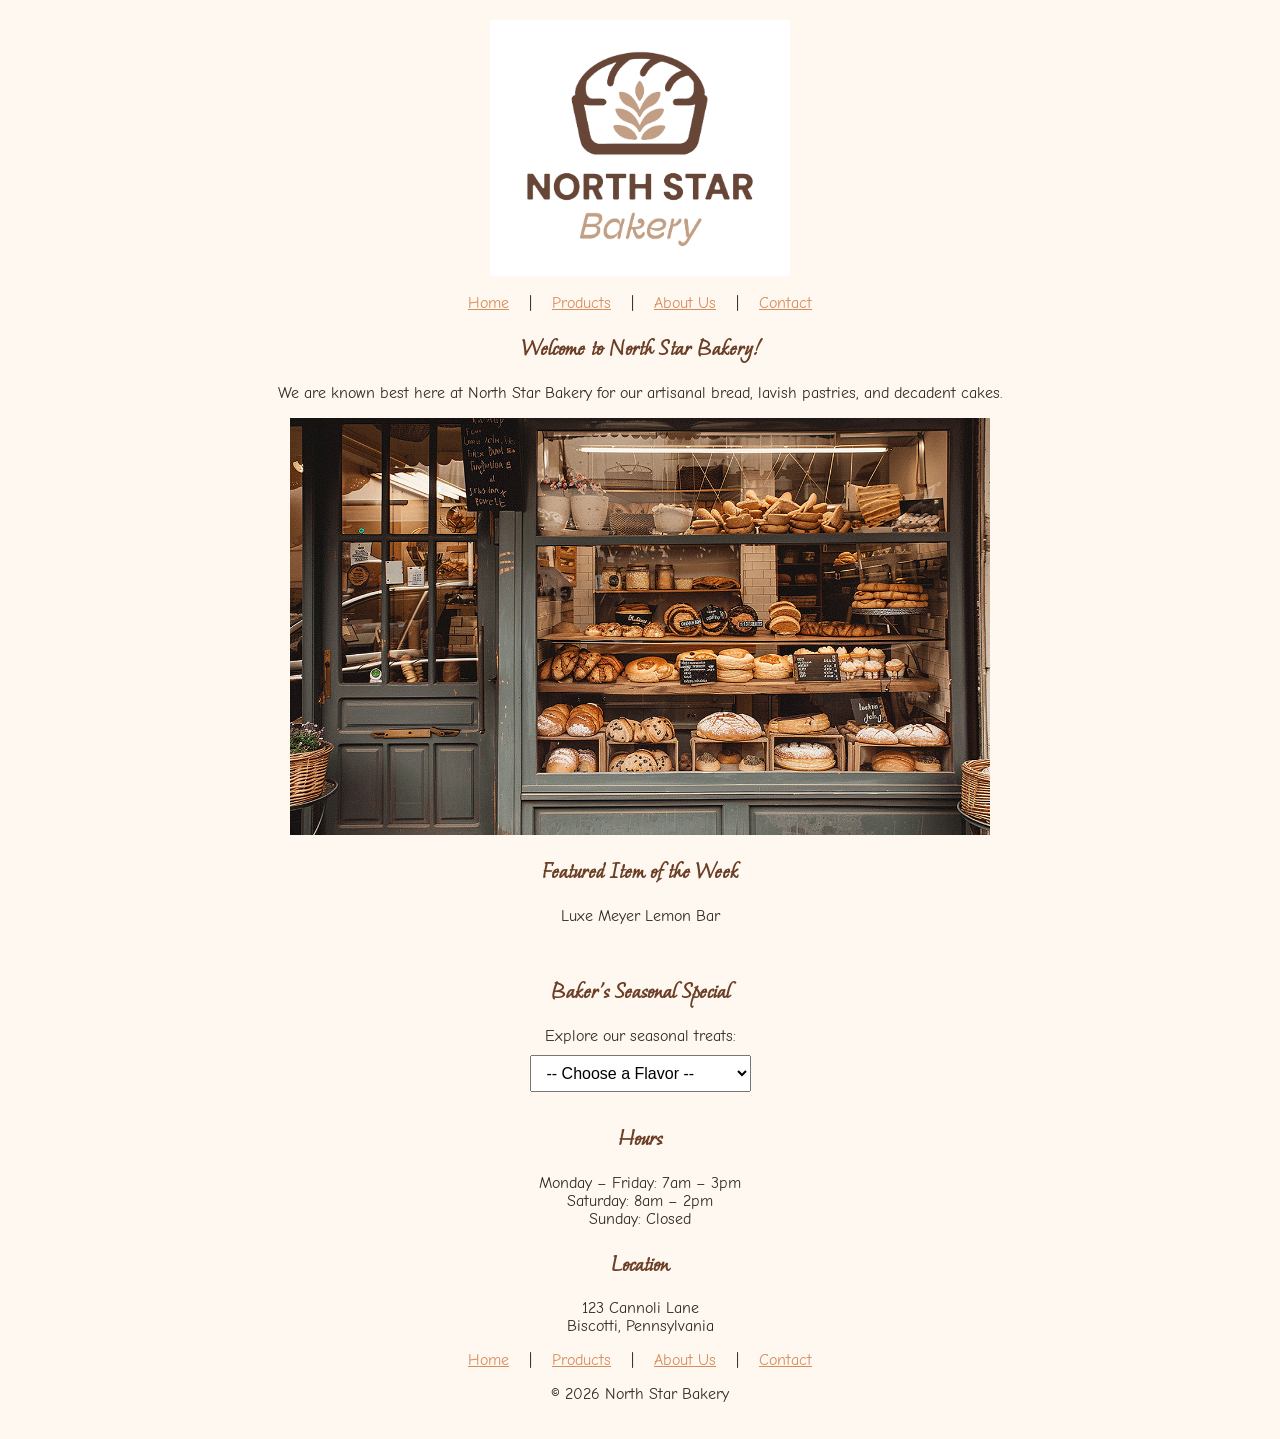
<file: index.html>
<!DOCTYPE html>
<html lang="en">
<head>
    <meta charset="utf-8" />
    <meta name="viewport" content="width=device-width, initial-scale=1.0">
    <title>North Star Bakery - Home</title>
    <link rel="preconnect" href="https://fonts.googleapis.com">
    <link rel="preconnect" href="https://fonts.gstatic.com" crossorigin>
    <link href="https://fonts.googleapis.com/css2?family=Comic+Neue:ital,wght@0,300;0,400;0,700;1,300;1,400;1,700&family=Moon+Dance&display=swap" rel="stylesheet">
    <link rel="stylesheet" href="css/styles.css">
</head>
<body>

    <header>
        <img src="images/bakery-logo_c.png" alt="North Star Bakery logo" width="300">
        <br>
        <nav aria-label="Main Navigation">
            <a href="index.html">Home</a> | 
            <a href="products.html">Products</a> | 
            <a href="about.html">About Us</a> | 
            <a href="contact.html">Contact</a>
        </nav>
    </header>

    <main>
        <!-- Welcome message -->
        <section>
            <h1>Welcome to North Star Bakery!</h1>
        <!-- What we're known for -->
            <p>We are known best here at North Star Bakery for our artisanal bread, lavish pastries, and decadent cakes.</p>
            <!--one image with meaningful alt text-->
            <img src="images/bakery-storefront_c.png" alt="North Star Bakery storefront display with fresh bread" width="350" class="bakery-storefront_c">
        </section>
        <!-- Featured item -->
        <section>
            <h1>Featured Item of the Week</h1>
            <p>Luxe Meyer Lemon Bar</p>
        </section>
        <section class="seasonal-feature"> <!-- Semantic tag for the whole section -->
    <h2>Baker's Seasonal Special</h2>
    
    <label for="flavor-select">Explore our seasonal treats:</label>
    <select id="flavor-select">
        <option value="">-- Choose a Flavor --</option>
        <option value="horchata">Horchata Cinnamon Roll</option>
        <option value="pumpkin-maple">Pumpkin Maple Scone</option>
        <option value="cranberry-orange">Cranberry Orange Tart</option>
        <option value="lemon-bar">Luxe Meyer Lemon Bar</option>
    </select>

    <div id="flavor-result"></div> <!-- Perfect use of <div> for JS targeting! -->
</section>
        <!-- Hours and location snippet -->
        <section>
            <h2>Hours</h2>
            <p>
                Monday – Friday: 7am – 3pm<br>
            Saturday: 8am – 2pm<br>
            Sunday: Closed
            </p>
        </section>

        <section>
            <h2>Location</h2>
            <p>
                123 Cannoli Lane<br>
                Biscotti, Pennsylvania
            </p>
        </section>
    </main>

    <footer>
        <nav aria-label="Footer Navigation">
            <a href="index.html">Home</a> | 
            <a href="products.html">Products</a> | 
            <a href="about.html">About Us</a> | 
            <a href="contact.html">Contact</a>
        </nav>
        <p>&copy; 2026 North Star Bakery</p>
    </footer>
<script src="javascript/script.js"></script>
</body>
</html>
</file>
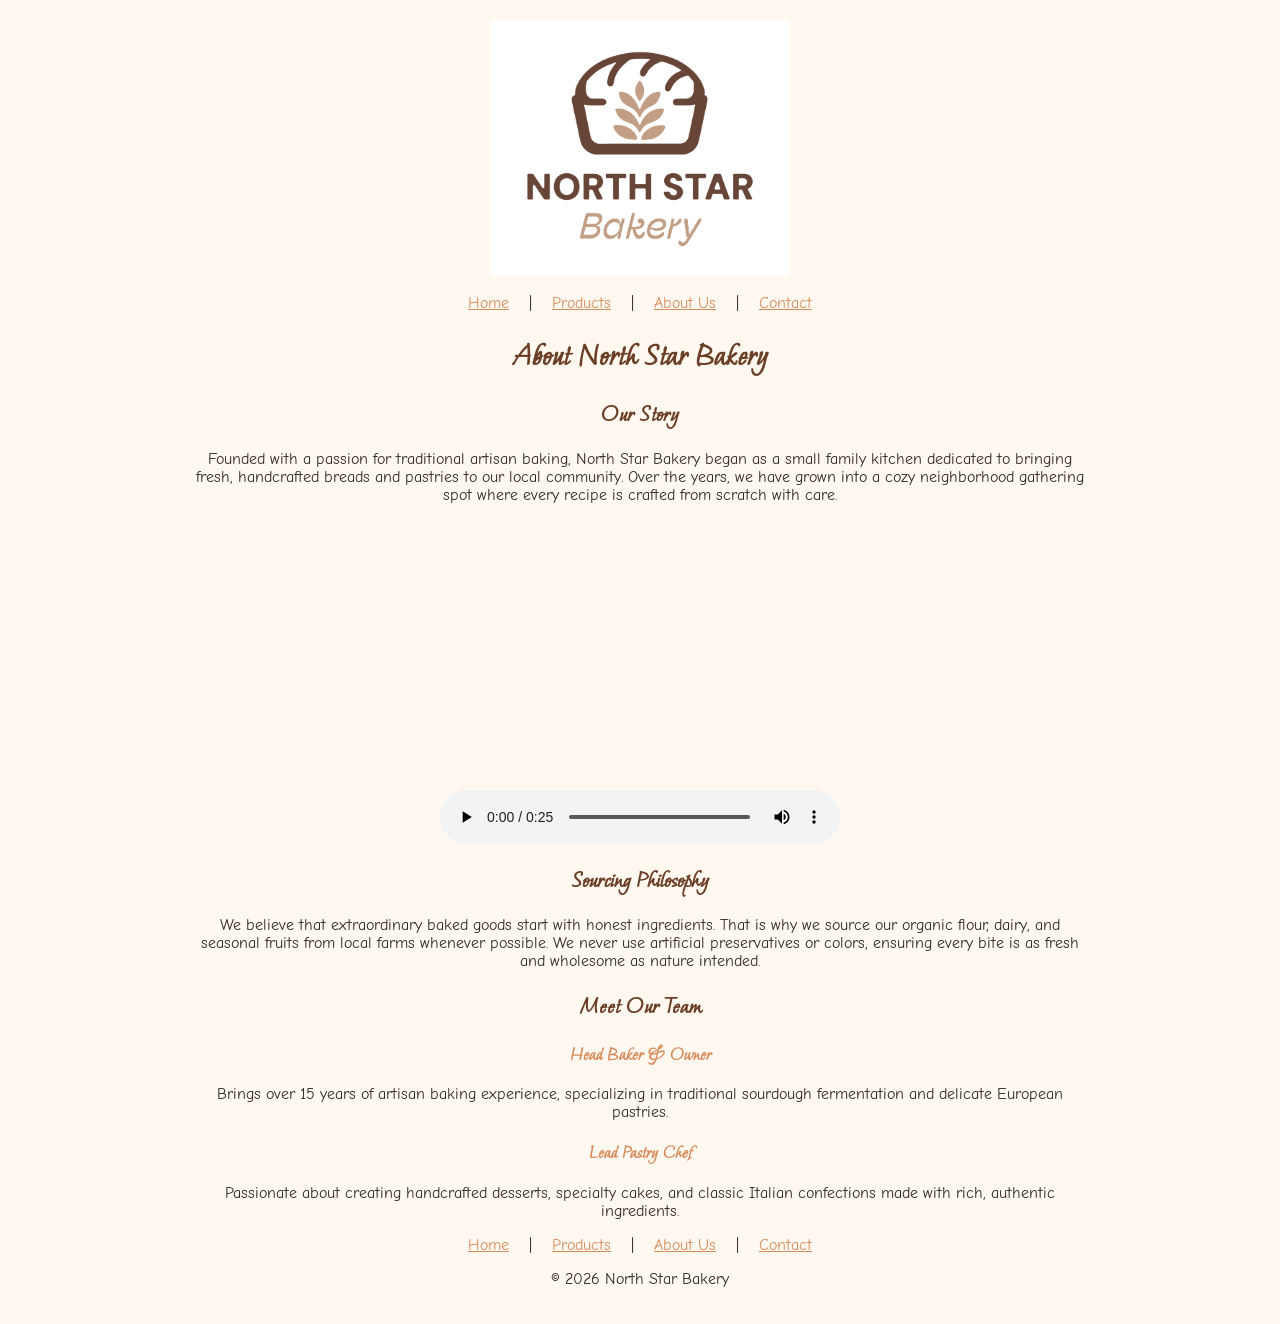
<file: about.html>
<!DOCTYPE html>
<html lang="en">
<head>
    <meta charset="utf-8" />
    <meta name="viewport" content="width=device-width, initial-scale=1.0">
    <title>North Star Bakery - About Us</title>
    <link rel="preconnect" href="https://fonts.googleapis.com">
    <link rel="preconnect" href="https://fonts.gstatic.com" crossorigin>
    <link href="https://fonts.googleapis.com/css2?family=Comic+Neue:ital,wght@0,300;0,400;0,700;1,300;1,400;1,700&family=Moon+Dance&display=swap" rel="stylesheet">
    <link rel="stylesheet" href="css/styles.css">
</head>
<body>

    <header>
        <img src="images/bakery-logo_c.png" alt="North Star Bakery logo" width="300">
        <br>
        <nav aria-label="Main Navigation">
            <a href="index.html">Home</a> | 
            <a href="products.html">Products</a> | 
            <a href="about.html">About Us</a> | 
            <a href="contact.html">Contact</a>
        </nav>
    </header>

<main>
    <h1>About North Star Bakery</h1>

    <!-- Story of the bakery -->
    <section>
        <h2>Our Story</h2>
        <p>
            Founded with a passion for traditional artisan baking, North Star Bakery began as a small family kitchen dedicated to bringing fresh, handcrafted breads and pastries to our local community. Over the years, we have grown into a cozy neighborhood gathering spot where every recipe is crafted from scratch with care.
        </p>
        <!-- Video element -->
<video class="bakery-behind-scenes_c" autoplay muted loop>
    <source src="images/bakery-behind-scenes_c.mp4" type="video/mp4">
    Your browser does not support the video tag.
</video>

<!-- The audio track playing on top -->
<figure class="audio-container">
    <audio class="bakery-welcome_c" controls autoplay>
        <source src="images/bakery-welcome_c.mp3" type="audio/mpeg">
        Your browser does not support the audio element.
    </audio>
</figure>
    </section>

    <!-- Sourcing philosophy -->
    <section>
        <h2>Sourcing Philosophy</h2>
        <p>
            We believe that extraordinary baked goods start with honest ingredients. That is why we source our organic flour, dairy, and seasonal fruits from local farms whenever possible. We never use artificial preservatives or colors, ensuring every bite is as fresh and wholesome as nature intended.
        </p>
    </section>

    <!-- Staff highlights -->
    <section>
        <h2>Meet Our Team</h2>
        <article>
            <h3>Head Baker & Owner</h3>
            <p>
                Brings over 15 years of artisan baking experience, specializing in traditional sourdough fermentation and delicate European pastries.
            </p>
        </article>
        
        <article>
            <h3>Lead Pastry Chef</h3>
            <p>
                Passionate about creating handcrafted desserts, specialty cakes, and classic Italian confections made with rich, authentic ingredients.
            </p>
        </article>
    </section>
</main>
<footer>
    <nav aria-label="Footer Navigation">
            <a href="index.html">Home</a> | 
            <a href="products.html">Products</a> | 
            <a href="about.html">About Us</a> | 
            <a href="contact.html">Contact</a>
        </nav>
        <p>&copy; 2026 North Star Bakery</p>
    </footer>

</body>
</html>
</file>
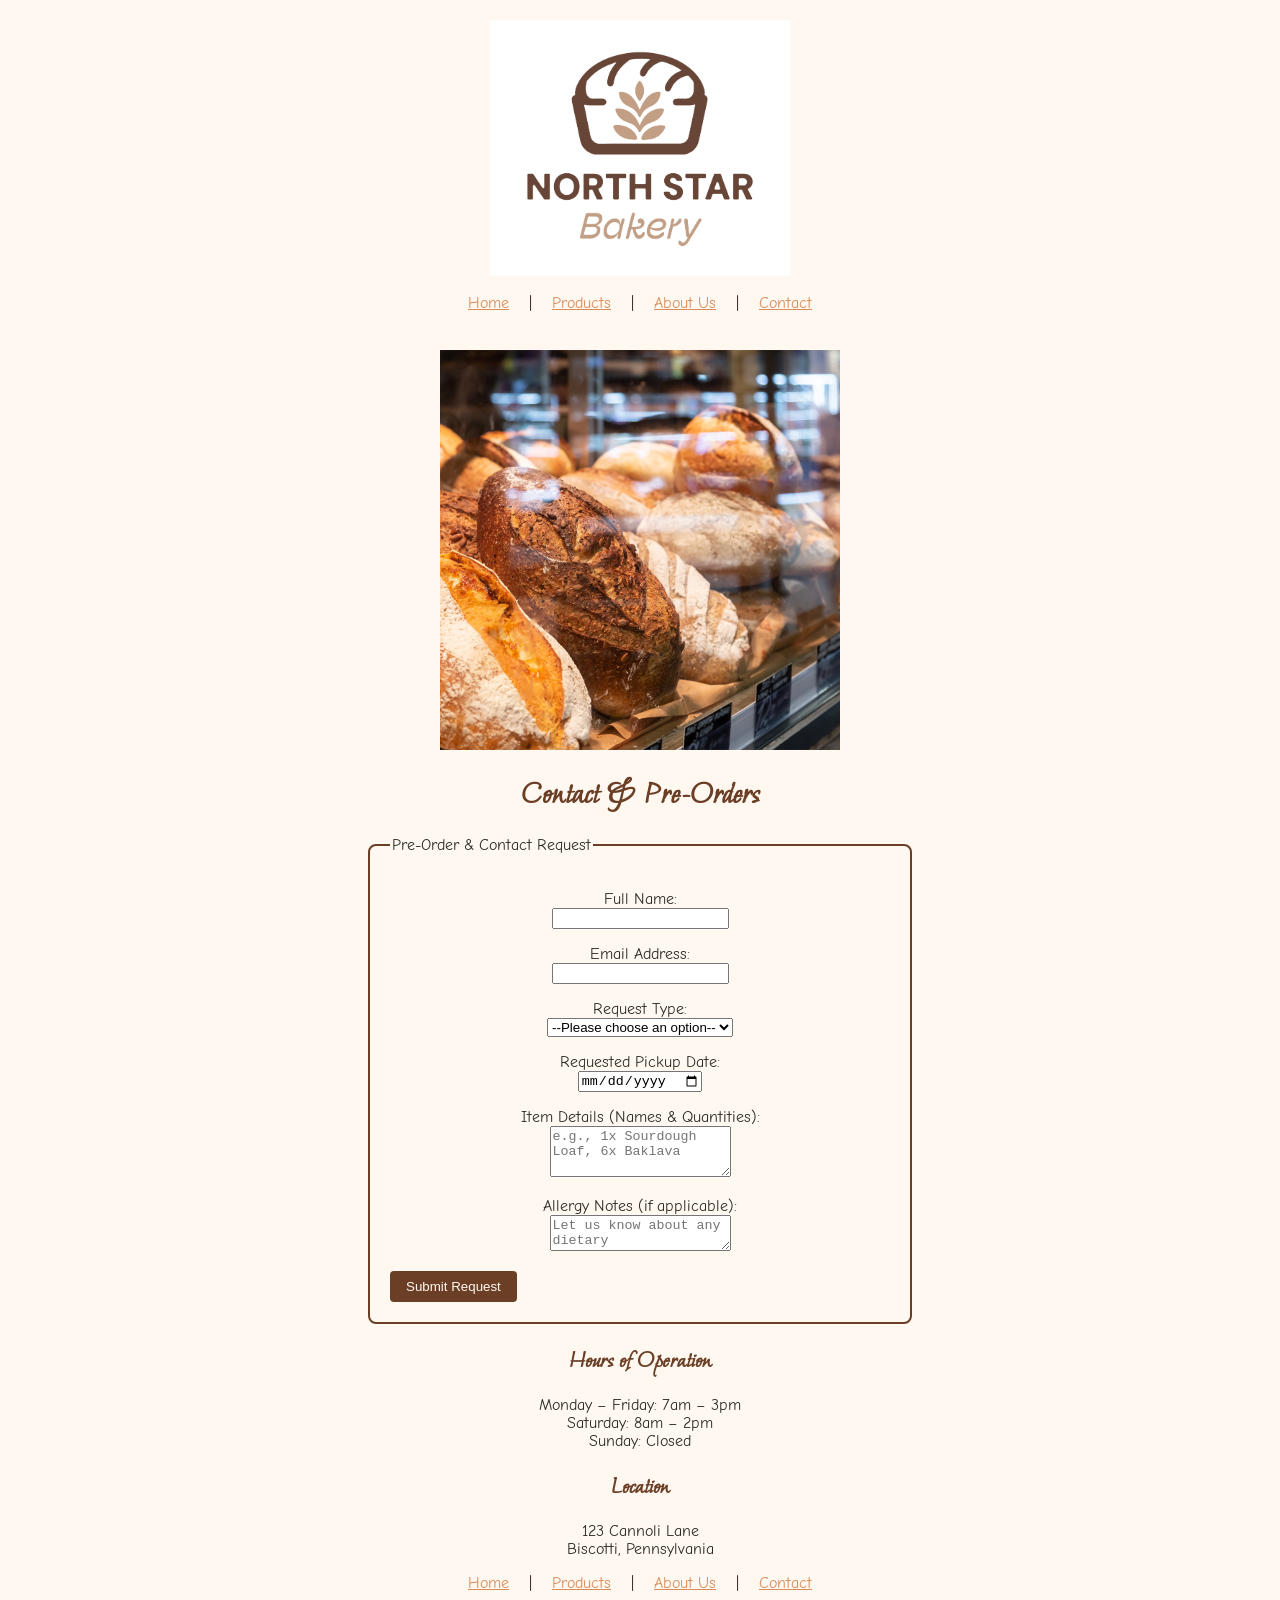
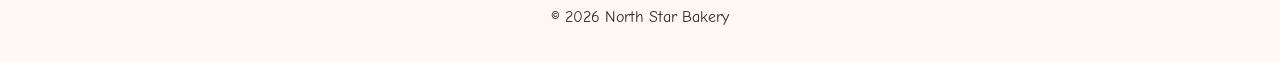
<file: contact.html>
<!DOCTYPE html>
<html lang="en">
<head>
    <meta charset="utf-8" />
    <meta name="viewport" content="width=device-width, initial-scale=1.0">
    <title>North Star Bakery - Contact</title>
    <link rel="preconnect" href="https://fonts.googleapis.com">
    <link rel="preconnect" href="https://fonts.gstatic.com" crossorigin>
    <link href="https://fonts.googleapis.com/css2?family=Comic+Neue:ital,wght@0,300;0,400;0,700;1,300;1,400;1,700&family=Moon+Dance&display=swap" rel="stylesheet">
    <link rel="stylesheet" href="css/styles.css">
</head>
<body>

    <header>
        <img src="images/bakery-logo_c.png" alt="North Star Bakery logo" width="300">
        <br>
        <nav aria-label="Main Navigation">
            <a href="index.html">Home</a> | 
            <a href="products.html">Products</a> | 
            <a href="about.html">About Us</a> | 
            <a href="contact.html">Contact</a>
        </nav>
    </header>
<br>
    <main>
        <!--One image with meaningful alt text-->
        <img src="images/bakery-bread_c.png" alt="Display of our bread loaves" width="400">
    <h1>Contact & Pre-Orders</h1>

    <!-- Inquiry and pre order request form -->
    <form action="#" method="post" novalidate>
    <fieldset>
        <legend>Pre-Order & Contact Request</legend>
        <div id="form-error" style="color: red; font-weight: bold; margin-bottom: 15px;"></div>
        <p>
            <label for="name">Full Name:</label><br>
            <input type="text" id="name" name="name" required>
        </p>

        <p>
            <label for="email">Email Address:</label><br>
            <input type="email" id="email" name="email" required>
        </p>

        <p>
            <label for="request-type">Request Type:</label><br>
            <select id="request-type" name="request-type" required>
                <option value="">--Please choose an option--</option>
                <option value="pre-order">Pre-Order</option>
                <option value="general">General Question</option>
            </select>
        </p>

        <p>
            <label for="pickup-date">Requested Pickup Date:</label><br>
            <input type="date" id="pickup-date" name="pickup-date" required>
        </p>

        <p>
            <label for="item-details">Item Details (Names & Quantities):</label><br>
            <textarea id="item-details" name="item-details" rows="3" placeholder="e.g., 1x Sourdough Loaf, 6x Baklava" required></textarea>
        </p>

        <p>
            <label for="allergy-notes">Allergy Notes (if applicable):</label><br>
            <textarea id="allergy-notes" name="allergy-notes" rows="2" placeholder="Let us know about any dietary restrictions..."></textarea>
        </p>
        
        <button type="submit">Submit Request</button>
    </fieldset>
</form>

    <!-- Hours of operation -->
    <section>
        <h2>Hours of Operation</h2>
        <p>
            Monday – Friday: 7am – 3pm<br>
            Saturday: 8am – 2pm<br>
            Sunday: Closed
        </p>
    </section>

    <!-- Location information -->
    <section>
        <h2>Location</h2>
        <p>
            123 Cannoli Lane<br>
            Biscotti, Pennsylvania
        </p>
    </section>
</main>
<footer>
    <nav aria-label="Footer Navigation">
            <a href="index.html">Home</a> | 
            <a href="products.html">Products</a> | 
            <a href="about.html">About Us</a> | 
            <a href="contact.html">Contact</a>
        </nav>
        <p>&copy; 2026 North Star Bakery</p>
    </footer>
<script>
    const contactForm = document.querySelector("form");
    const nameInput = document.getElementById("name");
    const emailInput = document.getElementById("email");
    const errorBox = document.getElementById("form-error");

    contactForm.addEventListener("submit", function(event) {
        // stop the default form submission so the page doesn't crash locally
        event.preventDefault();
        
        // clear previous messages
        errorBox.innerText = "";
        
        let errors = [];

        // name length check
        if (nameInput.value.trim().length < 2) {
            errors.push("Please enter a valid full name (at least 2 characters).");
        }

        // email format check
        if (!emailInput.value.includes("@") || !emailInput.value.includes(".")) {
            errors.push("Please enter a valid email address (including '@' and a domain).");
        }

        // errors display red, success displays green
        if (errors.length > 0) {
            errorBox.style.color = "red";
            errorBox.innerText = errors.join(" ");
        } else {
            errorBox.style.color = "green";
            errorBox.innerText = "Success! Your pre-order request has been validated and submitted.";
            
        }
    });
</script>

</body>
</html>
</file>
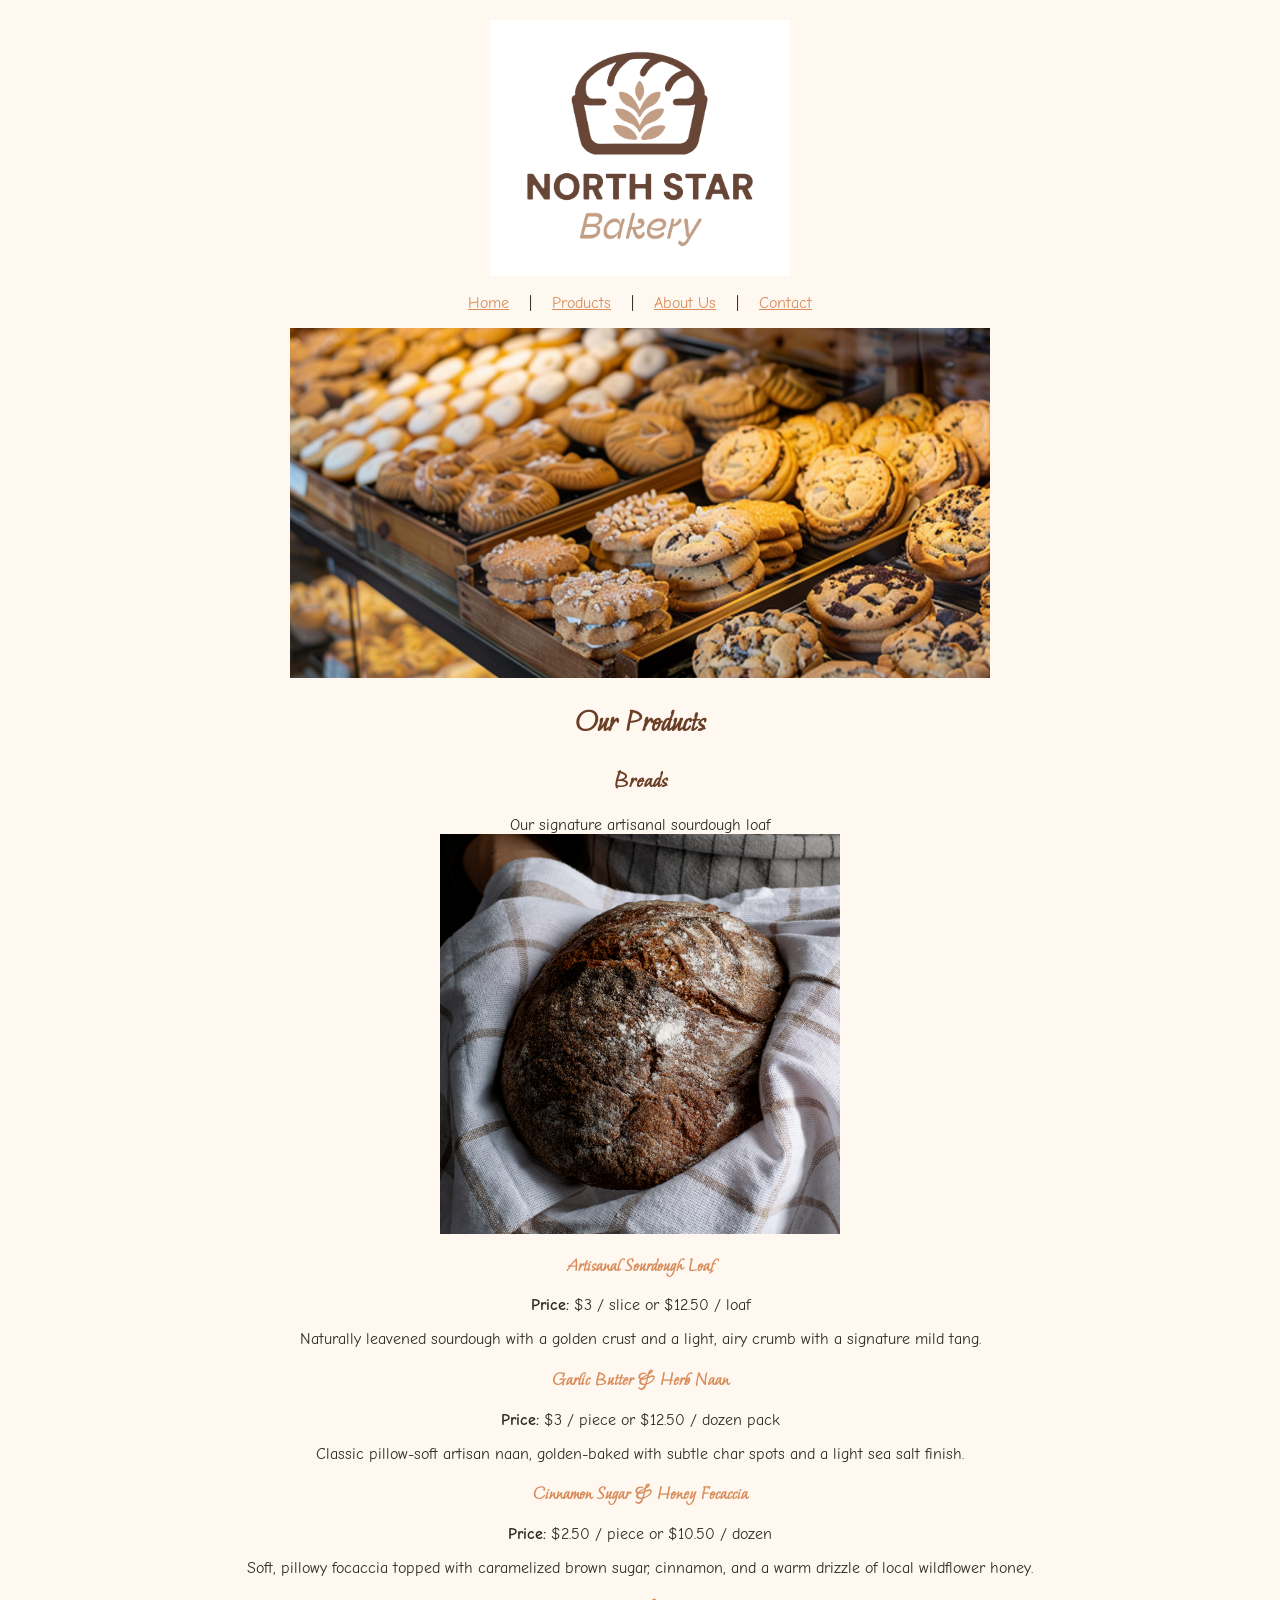
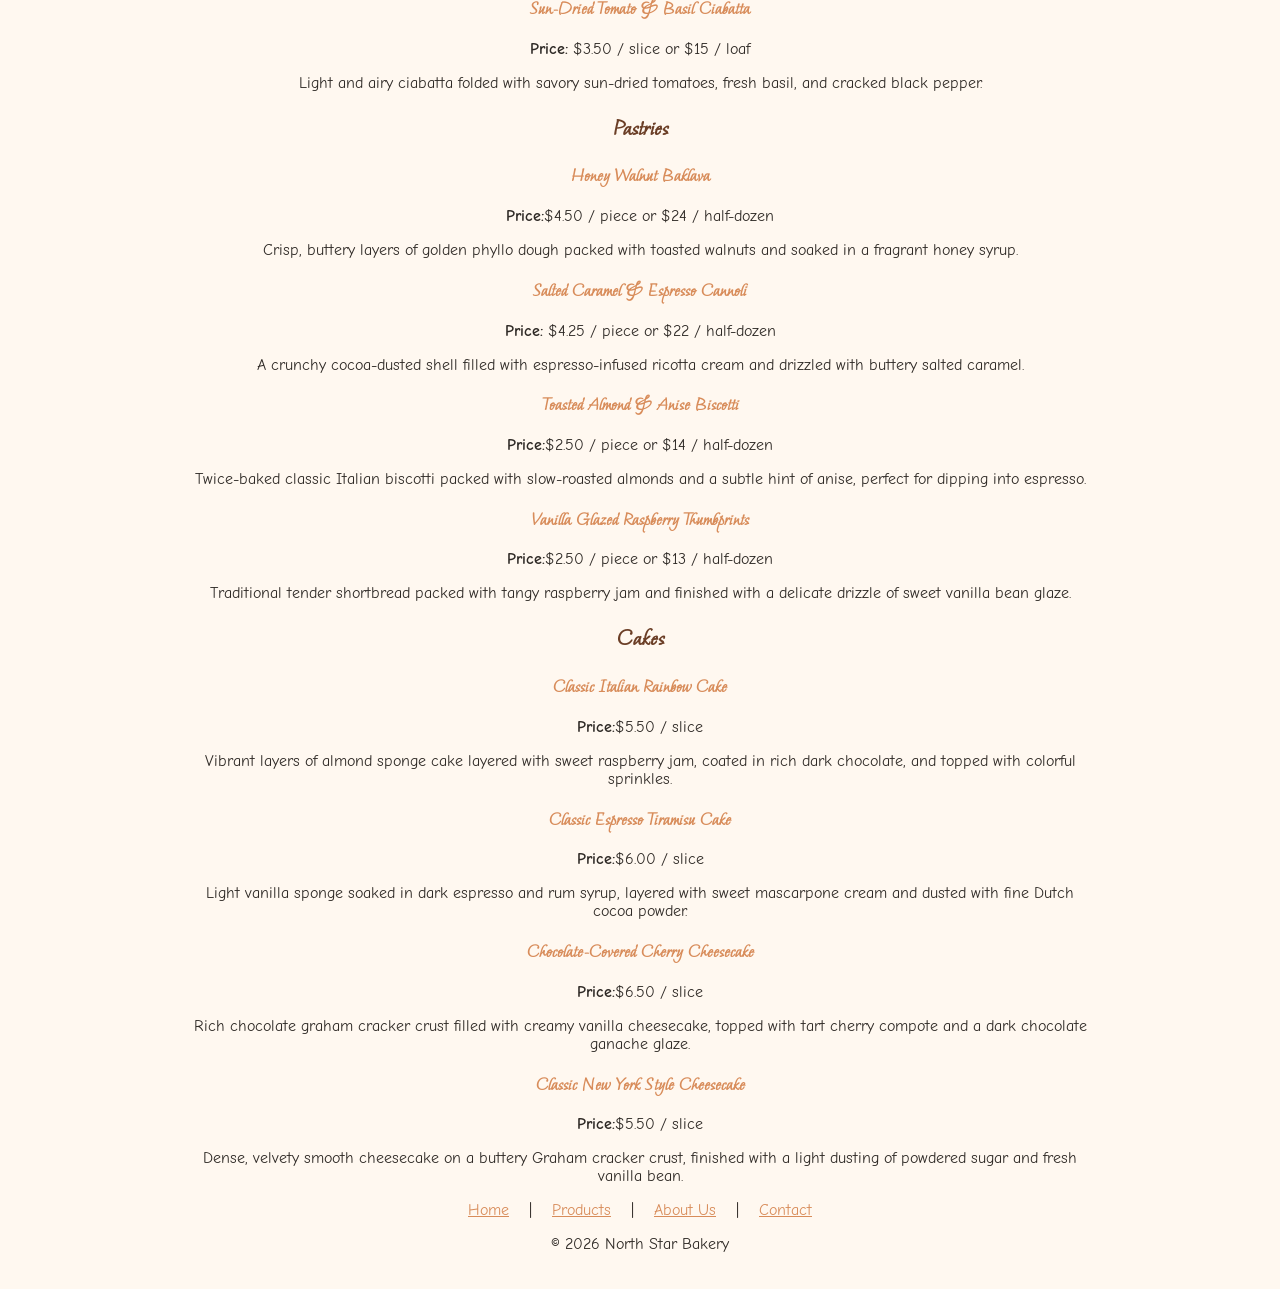
<file: products.html>
<!DOCTYPE html>
<html lang="en">
<head>
    <meta charset="utf-8" />
    <meta name="viewport" content="width=device-width, initial-scale=1.0">
    <title>North Star Bakery - Products</title>
    <link rel="preconnect" href="https://fonts.googleapis.com">
    <link rel="preconnect" href="https://fonts.gstatic.com" crossorigin>
    <link href="https://fonts.googleapis.com/css2?family=Comic+Neue:ital,wght@0,300;0,400;0,700;1,300;1,400;1,700&family=Moon+Dance&display=swap" rel="stylesheet">
    <link rel="stylesheet" href="css/styles.css">
</head>
<body>

    <header>
        <img src="images/bakery-logo_c.png" alt="North Star Bakery logo" width="300">
        <br>
        <nav aria-label="Main Navigation">
            <a href="index.html">Home</a> | 
            <a href="products.html">Products</a> | 
            <a href="about.html">About Us</a> | 
            <a href="contact.html">Contact</a>
        </nav>

         <!--One responsive image using picture and source-->
    <figure>
    <picture class="bakery-feature_c">
        <source media="(min-width: 768px)" srcset="images/bakery-feature-large_c.png">
        <img src="images/bakery-feature-small_c.png" alt="Featured seasonal pastry selection at North Star Bakery">
    </picture>

</figure>
    </header>
    <!-- Product categories with descriptions and prices -->
    <main>
    <h1>Our Products</h1>

    <section>
        <h2>Breads</h2>

        <article>
            <!-- Featured item figure with caption -->
    <figcaption>Our signature artisanal sourdough loaf</figcaption>
        <img src="images/bakery-signature-loaf_c.png" alt="Display of our artisanal sourdough" width="200" class="bakery-signature-loaf_c">

            <h3>Artisanal Sourdough Loaf</h3>
            <p><strong>Price:</strong> $3 / slice or $12.50 / loaf</p>
            <ul>
                <li>Naturally leavened sourdough with a golden crust and a light, airy crumb with a signature mild tang.</li>
            </ul>
        </article>

        <article>
            <h3>Garlic Butter & Herb Naan</h3>
            <p><strong>Price:</strong> $3 / piece or $12.50 / dozen pack</p>
            <ul>
                <li>Classic pillow-soft artisan naan, golden-baked with subtle char spots and a light sea salt finish.</li>
            </ul>
        </article>

        <article>
            <h3>Cinnamon Sugar & Honey Focaccia</h3>
            <p><strong>Price:</strong> $2.50 / piece or $10.50 / dozen</p>
            <ul>
                <li>Soft, pillowy focaccia topped with caramelized brown sugar, cinnamon, and a warm drizzle of local wildflower honey.</li>
            </ul>
        </article>

        <article>
            <h3>Sun-Dried Tomato & Basil Ciabatta</h3>
            <p><strong>Price:</strong> $3.50 / slice or $15 / loaf</p>
            <ul>
                <li>Light and airy ciabatta folded with savory sun-dried tomatoes, fresh basil, and cracked black pepper.</li>
            </ul>
        </article>
    </section>

    <section>
        <h2>Pastries</h2>

        <article>
            <h3>Honey Walnut Baklava</h3>
            <p><strong>Price:</strong>$4.50 / piece or $24 / half-dozen</p>
            <ul>
                <li>Crisp, buttery layers of golden phyllo dough packed with toasted walnuts and soaked in a fragrant honey syrup.</li>
            </ul>
        </article>

        <article>
            <h3>Salted Caramel & Espresso Cannoli</h3>
            <p><strong>Price:</strong> $4.25 / piece or $22 / half-dozen</p>
            <ul>
                <li>A crunchy cocoa-dusted shell filled with espresso-infused ricotta cream and drizzled with buttery salted caramel.</li>
            </ul>
        </article>

        <article>
            <h3>Toasted Almond & Anise Biscotti</h3>
            <p><strong>Price:</strong>$2.50 / piece or $14 / half-dozen</p>
            <ul>
                <li>Twice-baked classic Italian biscotti packed with slow-roasted almonds and a subtle hint of anise, perfect for dipping into espresso.</li>
            </ul>
        </article>

        <article>
            <h3>Vanilla Glazed Raspberry Thumbprints</h3>
            <p><strong>Price:</strong>$2.50 / piece or $13 / half-dozen</p>
            <ul>
                <li>Traditional tender shortbread packed with tangy raspberry jam and finished with a delicate drizzle of sweet vanilla bean glaze.</li>
            </ul>
        </article>
    </section>

    <section>
        <h2>Cakes</h2>

        <article>
            <h3>Classic Italian Rainbow Cake</h3>
            <p><strong>Price:</strong>$5.50 / slice</p>
            <ul>
                <li>Vibrant layers of almond sponge cake layered with sweet raspberry jam, coated in rich dark chocolate, and topped with colorful sprinkles.</li>
            </ul>
        </article>

        <article>
            <h3>Classic Espresso Tiramisu Cake</h3>
            <p><strong>Price:</strong>$6.00 / slice</p>
            <ul>
                <li>Light vanilla sponge soaked in dark espresso and rum syrup, layered with sweet mascarpone cream and dusted with fine Dutch cocoa powder.</li>
            </ul>
        </article>

        <article>
            <h3>Chocolate-Covered Cherry Cheesecake</h3>
            <p><strong>Price:</strong>$6.50 / slice</p>
            <ul>
                <li>Rich chocolate graham cracker crust filled with creamy vanilla cheesecake, topped with tart cherry compote and a dark chocolate ganache glaze.</li>
            </ul>
        </article>

        <article>
            <h3>Classic New York Style Cheesecake</h3>
            <p><strong>Price:</strong>$5.50 / slice</p>
            <ul>
                <li>Dense, velvety smooth cheesecake on a buttery Graham cracker crust, finished with a light dusting of powdered sugar and fresh vanilla bean.</li>
            </ul>
        </article>
    </section>
</main>
<footer>
    <nav aria-label="Footer Navigation">
            <a href="index.html">Home</a> | 
            <a href="products.html">Products</a> | 
            <a href="about.html">About Us</a> | 
            <a href="contact.html">Contact</a>
        </nav>
        <p>&copy; 2026 North Star Bakery</p>
    </footer>

</body>
</html>
</file>
<file: css/styles.css>
/* Typography & Colors  */

body {
    background-color: #FFF8F0; 
    color: #2F2A26;            
    font-family: 'Comic Neue', cursive, sans-serif;
    max-width: 900px;  
    margin: 0 auto;    
    padding: 20px;
}

h1, h2 {
    color: #6B3E26;            
    font-family: 'Moon Dance', cursive;
}

h3 {
    color: #D88C5A;            
    font-family: 'Moon Dance', cursive;
}

h1, h2, h3, p, li, figcaption {
    text-align: center;
}

a {
    color: #D88C5A;            
}

button {
    background-color: #6B3E26; 
    color: #FFF8F0;            
    border: none;
    padding: 8px 16px;
    cursor: pointer;
    border-radius: 4px;
}

header {
    text-align: center;
    margin-bottom: 20px;
}

nav {
    display: flex;
    justify-content: center;
    gap: 20px;
    flex-wrap: wrap;
}

img, picture {
    display: block;
    margin: 0 auto;
    max-width: 100%;
    height: auto;
}

ul {
    list-style-type: none;
    padding: 0;            
}

.bakery-storefront_c {
    width: 700px;
    max-width: 100%;
    height: auto;
}

.bakery-signature-loaf_c {
    width: 400px;
    max-width: 100%;
    height: auto;
}

.bakery-feature_c {
    width: 700px;
    max-width: 100%;
    height: auto;
}

.bakery-behind-scenes_c {
    width: 500px;
    max-width: 100%;
    height: auto;
    display: block;
    margin: 0 auto;
}

.audio-container {
    display: flex;
    justify-content: center;
    margin: 20px auto;
    width: 100%;
}

.bakery-welcome_c {
    width: 400px;
    max-width: 100%;
}

fieldset {
    max-width: 500px;     
    margin: 20px auto;    
    padding: 20px;
    border: 2px solid #6B3E26;
    border-radius: 8px;
}

/* Media Query */

@media (max-width: 600px) {
    body {
        padding: 10px;
    }

    nav {
        gap: 10px;
    }

    fieldset {
        width: 100%;
        padding: 10px;
    }
}
@media (max-width: 768px) {
    nav a {
        font-size: 1.4rem !important;
        padding: 12px 16px !important;
        display: inline-block !important;
    }
}
.seasonal-feature {
    display: flex;
    flex-direction: column;
    align-items: center;
    justify-content: center;
    margin: 30px auto;
    text-align: center;
}

.seasonal-feature select {
    margin-top: 10px;
    padding: 8px 12px;
    font-size: 1rem;
}
</file>
